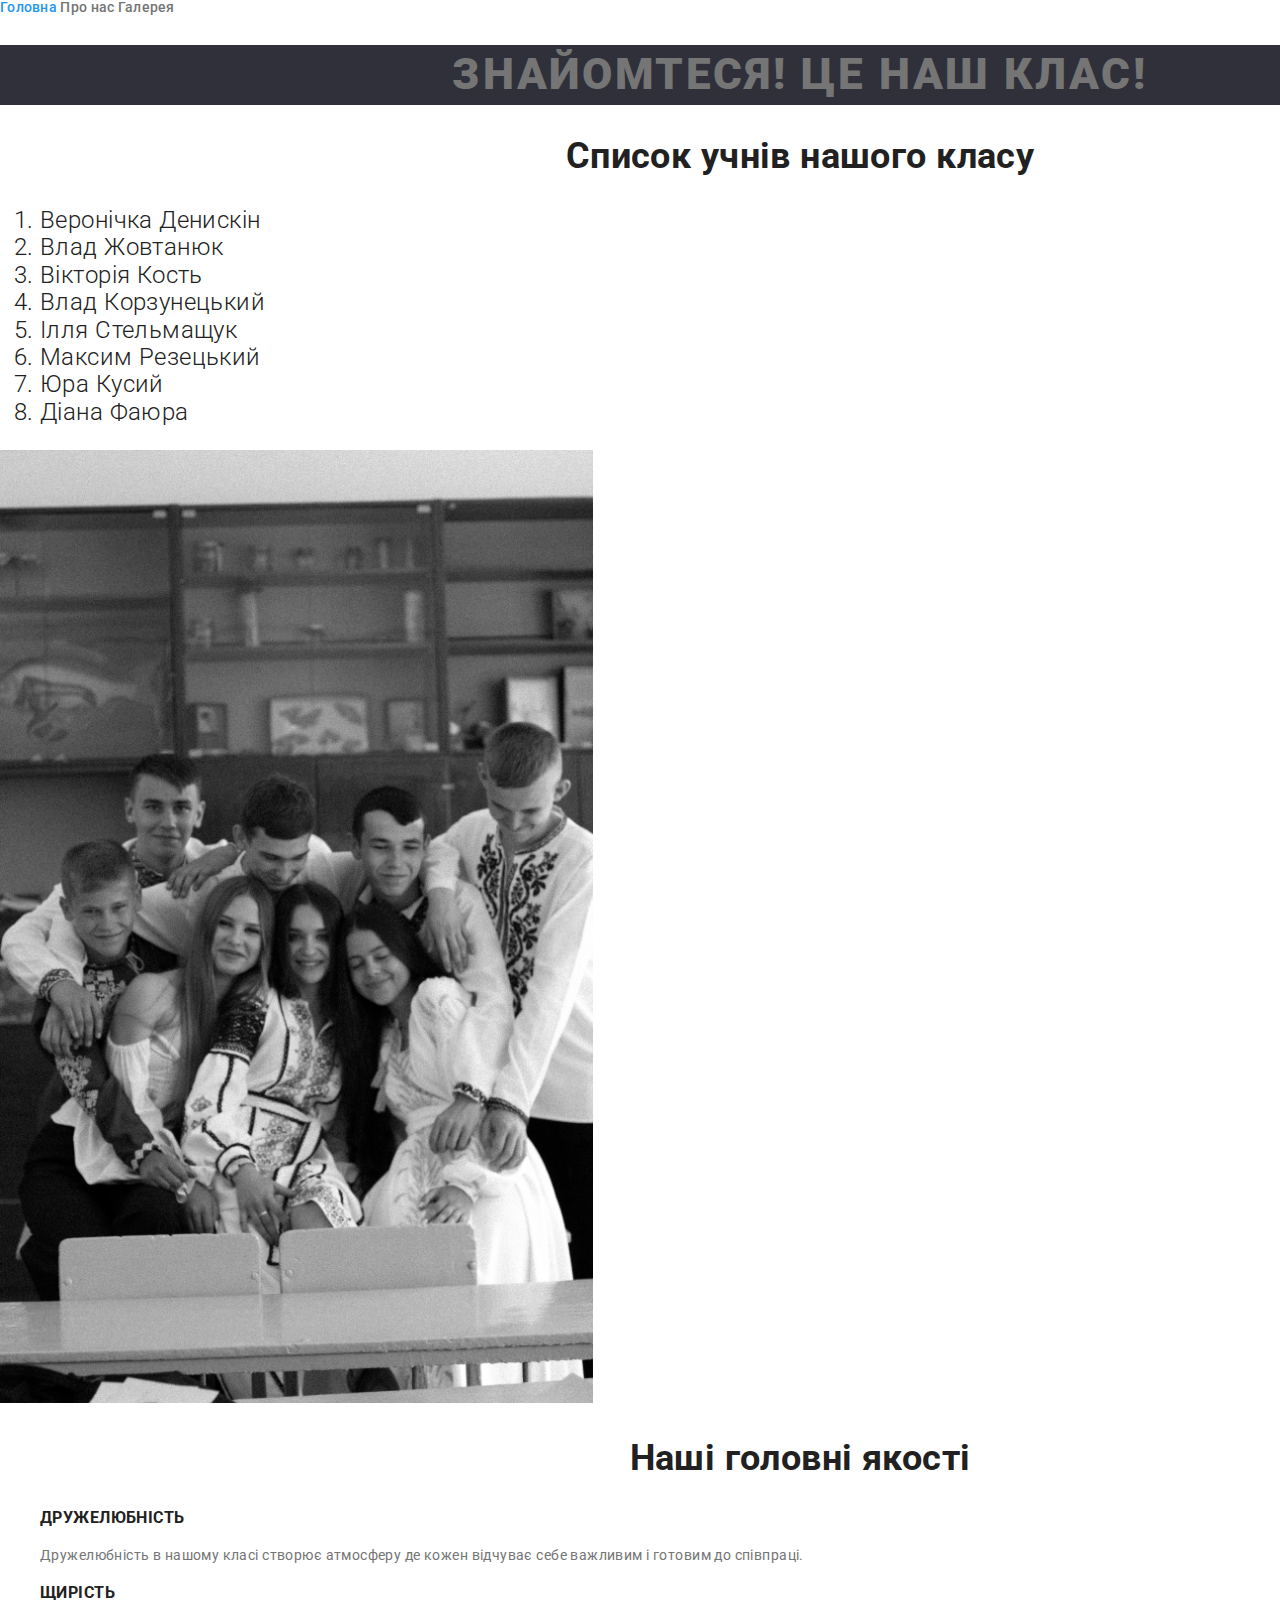
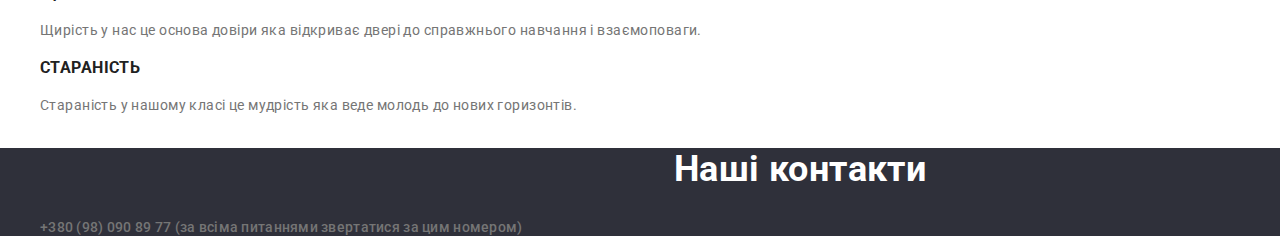
<file: index.html>
<!DOCTYPE html>
<html lang="ua">
<head>
    <meta charset="UTF-8">
    <meta name="viewport" content="width=device-width, initial-scale=1.0">
    <title>Головна сторінка</title>

    <link rel="stylesheet" href="normalize.css" />
    <link href="https://fonts.googleapis.com/css2?family=Raleway:wght@700&family=Roboto:wght@400;500;700;900&display=swap"
    rel="stylesheet" />
    <link rel="stylesheet" href="variable.css" />
    <link rel="stylesheet" href="styles.css" />
</head>
<body>
    <header>
        <nav class="nav-link">
            <section class="address list">
                <a href="index.html" class="link">  Головна</a>
                <a href="info.html" class="link"> Про нас</a>
                <a href="galery.html" class="link"> Галерея</a>

            </section>
            
        </nav>
    </header>

    <main>
        <section class="hero">
            <h1 class="hero-title">Знайомтеся! Це наш клас!</h1>
        </section>

       <section class="section">
          <h2 class="section-title"> Список учнів нашого класу</h2>
          <ol class="our-list">
              <li> Веронічка Денискін</li>
              <li> Влад Жовтанюк</li>
              <li> Вікторія Кость</li>
              <li> Влад Корзунецький</li>
              <li> Ілля Стельмащук</li>
              <li> Максим Резецький</li>
              <li> Юра Кусий</li>
              <li> Діана Фаюра</li>
          </ol>
       </section>

       <img src="IMG_0281.JPG" alt="img" width="593" height="953" />
       <section class="section">
            <h2 class="section-title">Наші головні якості</h2>

            <ul class="features list">
                <li>
                    <h3 class="title">Дружелюбність</h3>
                    <p class="text">
                    Дружелюбність в нашому класі створює атмосферу де кожен відчуває себе важливим і готовим до співпраці.
                    </p>
                </li>
                <li>
                    <h3 class="title">Щирість</h3>
                    <p class="text">
                    Щирість у нас це основа довіри яка відкриває двері до справжнього навчання і взаємоповаги.
                    </p>
                </li>
                <li>
                    <h3 class="title">Стараність </h3>
                    <p class="text">
                    Стараність у нашому класі це мудрість яка веде молодь до нових горизонтів.
                    </p>
                </li>
            </ul>
        </section>
    </main>

    <footer>
        <h2 style="color: white;" class="section-title">Наші контакти</h2>
        <ul class="address list">
            <li><a href="tel:+380(98)0908977" class="link"> +380 (98) 090 89 77 (за всіма питаннями звертатися за цим номером)</a> </li>
        </ul>
    </footer>
    
</body>
</html>
</file>
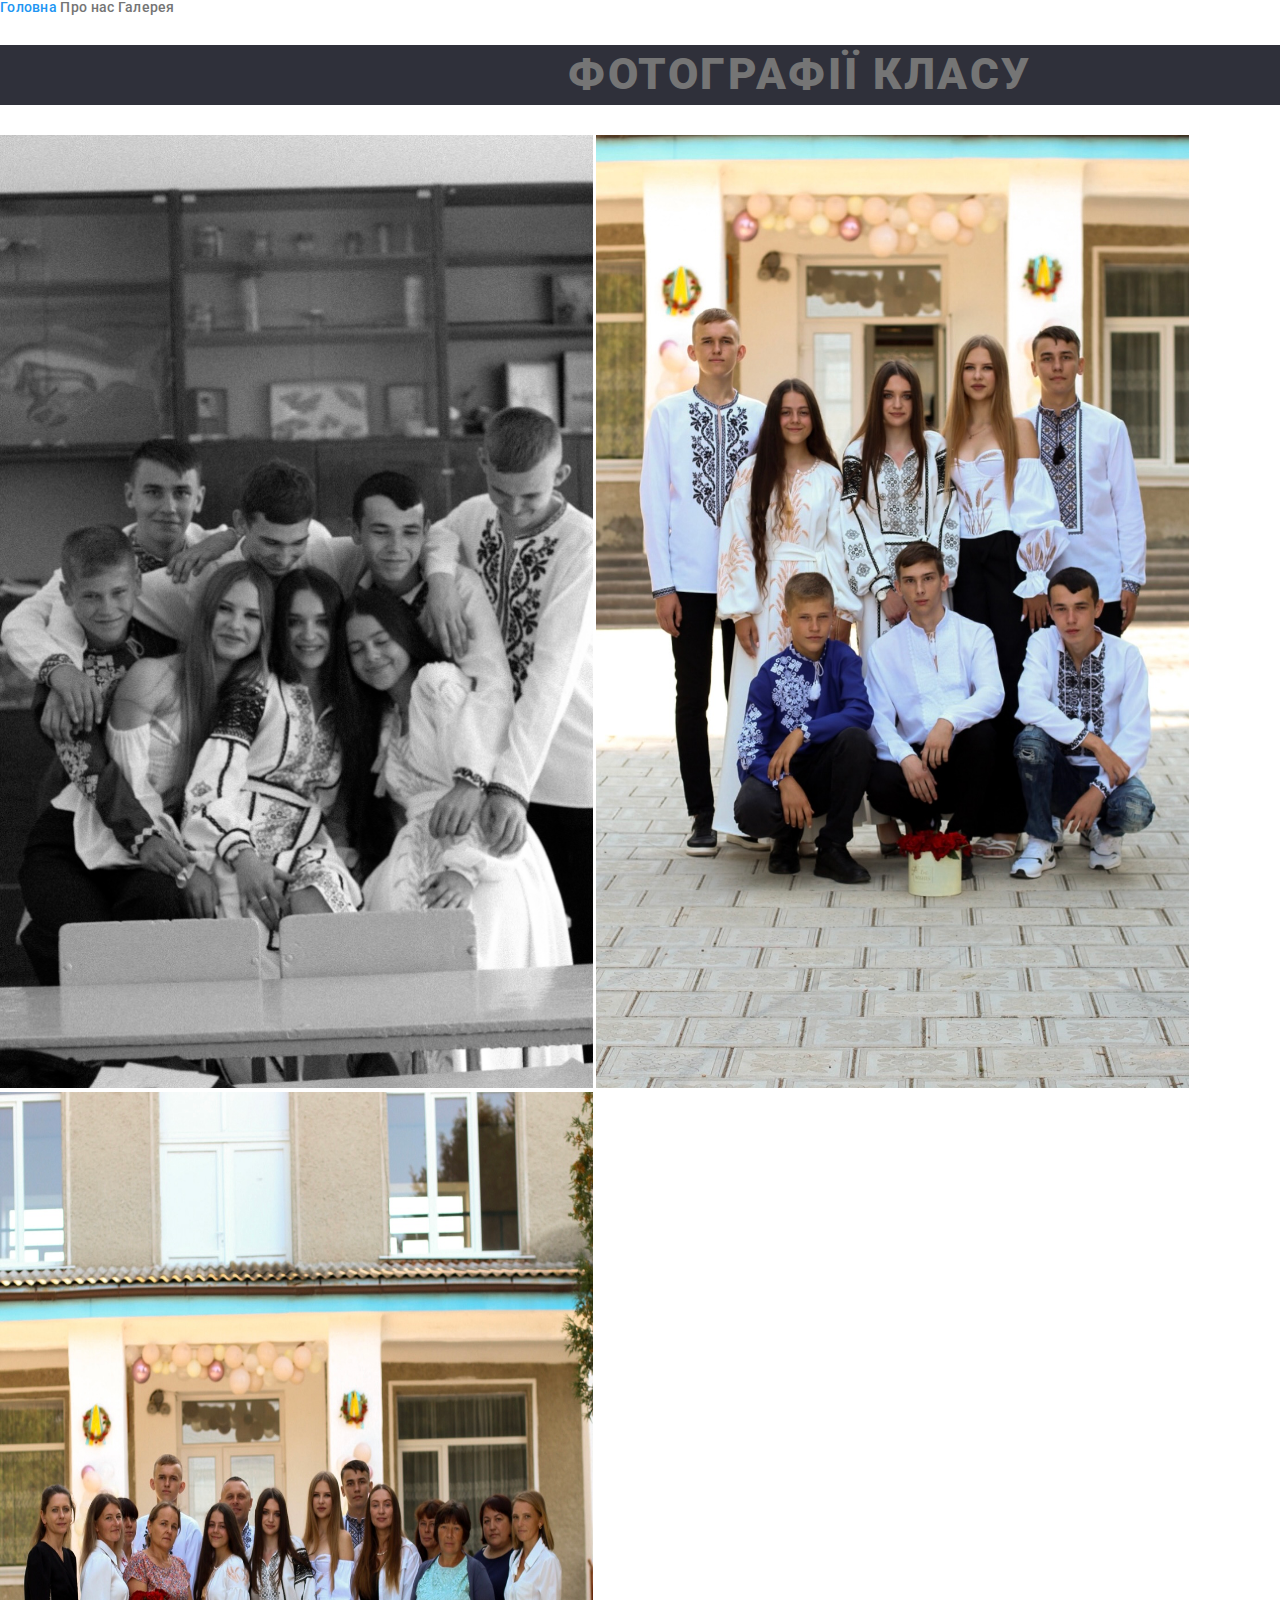
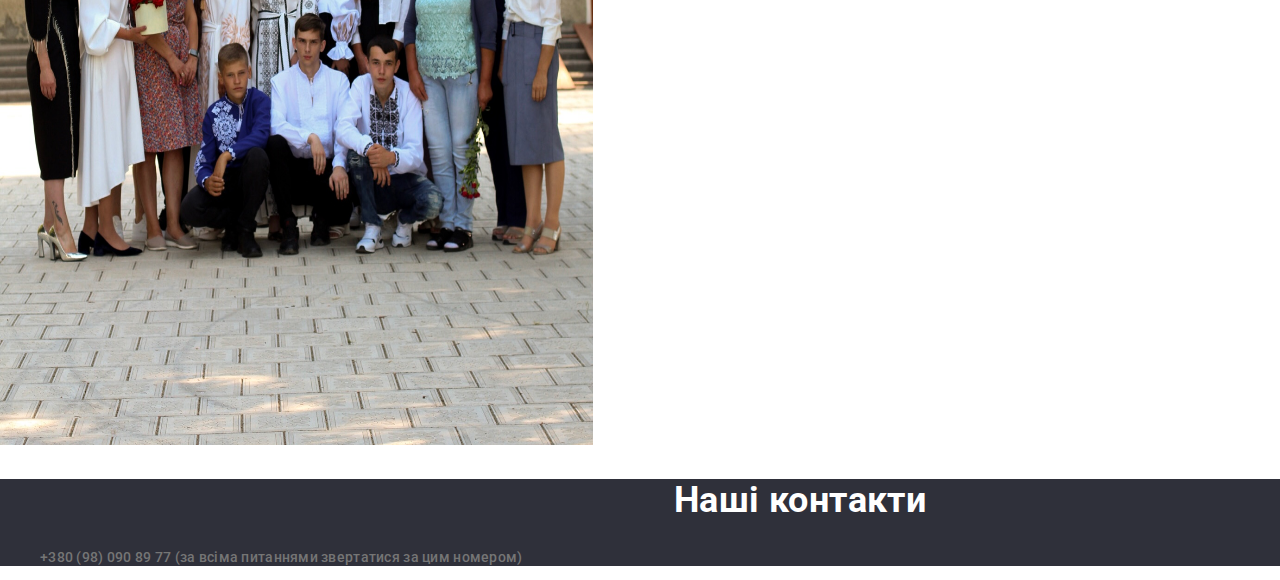
<file: galery.html>
<!DOCTYPE html>
<html lang="ua">
<head>
    <meta charset="UTF-8">
    <meta name="viewport" content="width=device-width, initial-scale=1.0">
    <title>Document</title>
    
    <link rel="stylesheet" href="normalize.css" />
    <link href="https://fonts.googleapis.com/css2?family=Raleway:wght@700&family=Roboto:wght@400;500;700;900&display=swap"
    rel="stylesheet" />
    <link rel="stylesheet" href="variable.css" />
    <link rel="stylesheet" href="styles.css" />
</head>
<body>
    <header>
        <nav class="nav-link">
            <section class="address list">
                <a href="index.html" class="link">  Головна</a>
                <a href="info.html" class="link"> Про нас</a>
                <a href="galery.html" class="link"> Галерея</a>

            </section>
            
        </nav>
    </header>
    <main>
        <section class="hero"> 
            <h1 class="hero-title">Фотографії класу</h1>
        </section>
        <img src="IMG_0281.JPG" alt="img" width="593" height="953" />
        <img src="IMG_0251.JPG" alt="img" width="593" height="953" />
        <img src="IMG_0258.JPG" alt="img" width="593" height="953" />

    </main>
   

    <footer>
        <h2 style="color: white;" class="section-title">Наші контакти</h2>
        <ul class="address list">
            <li><a href="tel:+380(98)0908977" class="link"> +380 (98) 090 89 77 (за всіма питаннями звертатися за цим номером)</a> </li>
        </ul>
    </footer>
</body>
</html>
</file>
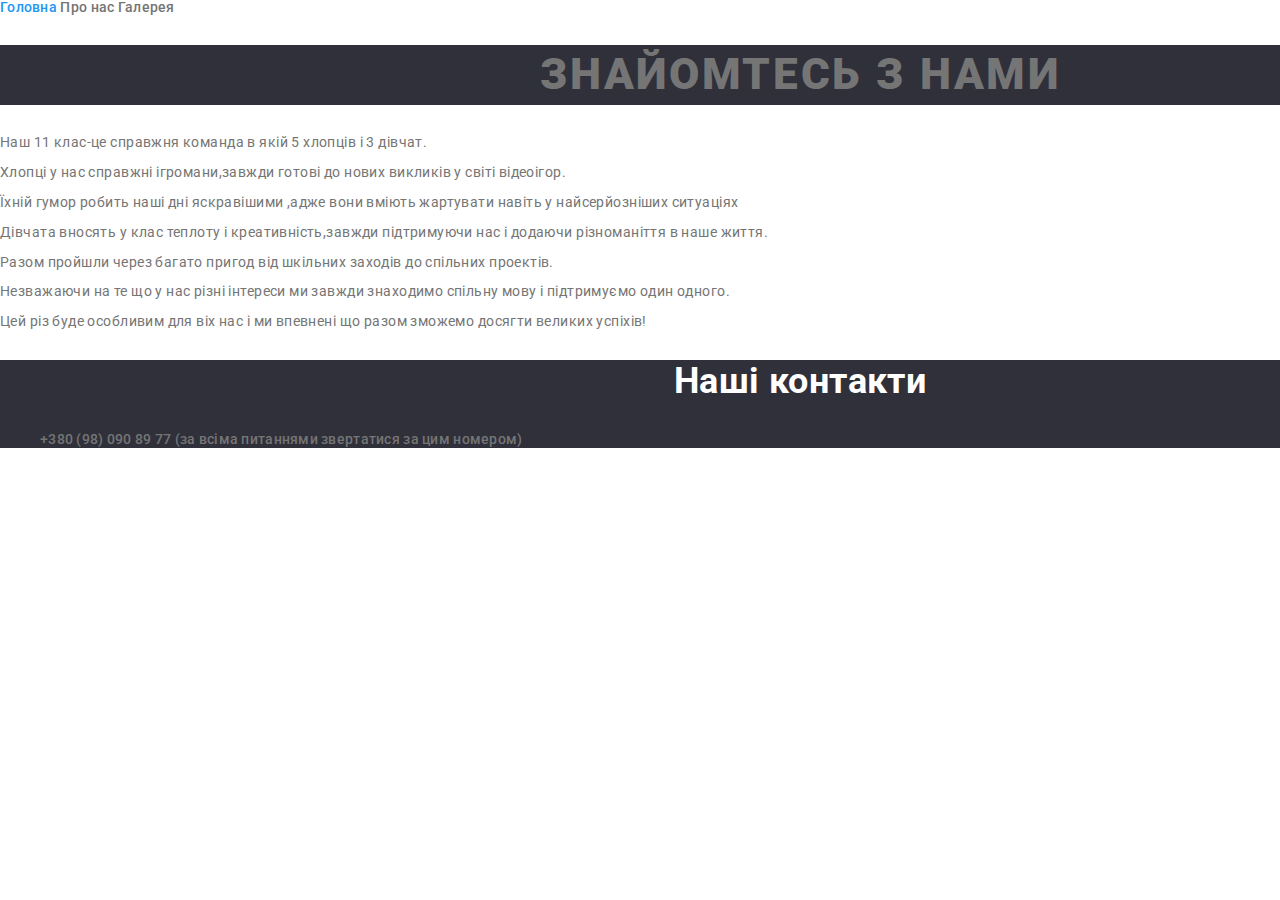
<file: info.html>
<!DOCTYPE html>
<html lang="ua">
<head>
    <meta charset="UTF-8">
    <meta name="viewport" content="width=device-width, initial-scale=1.0">
    <title>Document</title>
    
    <link rel="stylesheet" href="normalize.css" />
    <link href="https://fonts.googleapis.com/css2?family=Raleway:wght@700&family=Roboto:wght@400;500;700;900&display=swap"
    rel="stylesheet" />
    <link rel="stylesheet" href="variable.css" />
    <link rel="stylesheet" href="styles.css" />
</head>
<body>
    <header>
        <nav class="nav-link">
            <section class="address list">
                <a href="index.html" class="link">  Головна</a>
                <a href="info.html" class="link"> Про нас</a>
                <a href="galery.html" class="link"> Галерея</a>

            </section>
            
        </nav>
    </header>
    
    <main>
        <section class="hero">
            <h1 class="hero-title">Знайомтесь з Нами </h1>
        </section>
        
        
           
                <p class="text">Наш 11 клас-це справжня команда в якій 5 хлопців і 3 дівчат.</p>
                <p class="text">Хлопці у нас справжні ігромани,завжди готові до нових викликів у світі відеоігор.</p> 
                <p class="text">Їхній гумор робить наші дні яскравішими ,адже вони вміють жартувати навіть у найсерйозніших ситуаціях</p>
                <p class="text"> Дівчата вносять у клас теплоту і креативність,завжди підтримуючи нас і додаючи різноманіття в наше життя.</p>
                <p class="text">Разом пройшли через багато пригод від шкільних заходів до спільних проектів.</p> 
                <p class="text">Незважаючи на те що у нас різні інтереси ми завжди знаходимо спільну мову і підтримуємо один одного.</p> 
                <p class="text">Цей різ буде особливим для віх нас і ми впевнені що разом зможемо досягти великих успіхів!</p> 
            
            
        

    </main>
    <footer>
        <h2 style="color: white;" class="section-title">Наші контакти</h2>
        <ul class="address list">
            <li><a href="tel:+380(98)0908977" class="link"> +380 (98) 090 89 77 (за всіма питаннями звертатися за цим номером)</a> </li>
        </ul>
    </footer>
</body>
</html>
</file>
<file: variable.css>
:root { 
    --primary-text-color: #757575;
    --title-text-color: #212121;
    --accent-color: #2196F3;
    --white-color: #FFFFFF;
    --link-footer-color: rgba(255, 255, 255, 0.6);
    --background-hero-footer-color: #2F303A;
    --black-color: #000000;

}

body{
    background-color: var(--white-color);
    color: var(--primary-text-color);
    font-family: Roboto, sans-serif; 
    letter-spacing: 0.03em;
    font-size: 14px;
    line-height: 1.14;
    width: 1600px;
}
</file>
<file: styles.css>
.list{
    list-style: none;
}

.page-nav .link{
    color: var(--title-text-color);
    font-family: inherit;
    font-weight: 500;
    letter-spacing: 0.02em;
    text-decoration: none;
    margin: 0;
    padding: 32;
}

.page-nav .link:hover,
.page-nav .link:focus,
.page-nav .link:active,
.address .link:hover,
.address .link:focus,
.address-link:hover,
.address-link:focus,
.footer-link:hover,
.footer-link:focus {
    color: var(--accent-color);
}

.address .link {
    color: var(--primary-text-color);
    font-family: inherit;
    font-weight: 500;
    letter-spacing: 0.02em;
    text-decoration: none;
}

.hero,
footer {
    background-color:  var(--background-hero-footer-color);
}

.hero-title{
    font-style: 400;
    font-weight: 900;
    font-size: 44px;
    line-height: 1.36;
    text-align: center;
    letter-spacing: 0.06em;
    text-transform: uppercase;
}

.our-list{

    font-style: normal;
    font-weight: 300;
    font-size: 24px;
    color: var(--title-text-color)

}

.section-title,
.features .title
 {
    color:  var(--title-text-color);
}

.section-title,
.features .hero-title{
    color:  var(--title-text-color); 
}

.section-title {
    font-style: normal;
    font-weight: 700;
    font-size: 36px;
    line-height: 1.17;
    text-align: center;
}
.features .title{
    font-style: normal;
    font-weight: 700;
    text-transform: uppercase;
}

.features .text{
    font-weight: 400;
    line-height: 1.7;
}
@media (max-widn: 768px) {
    .body{grid-template-columns: 1fr;}
}
</file>
